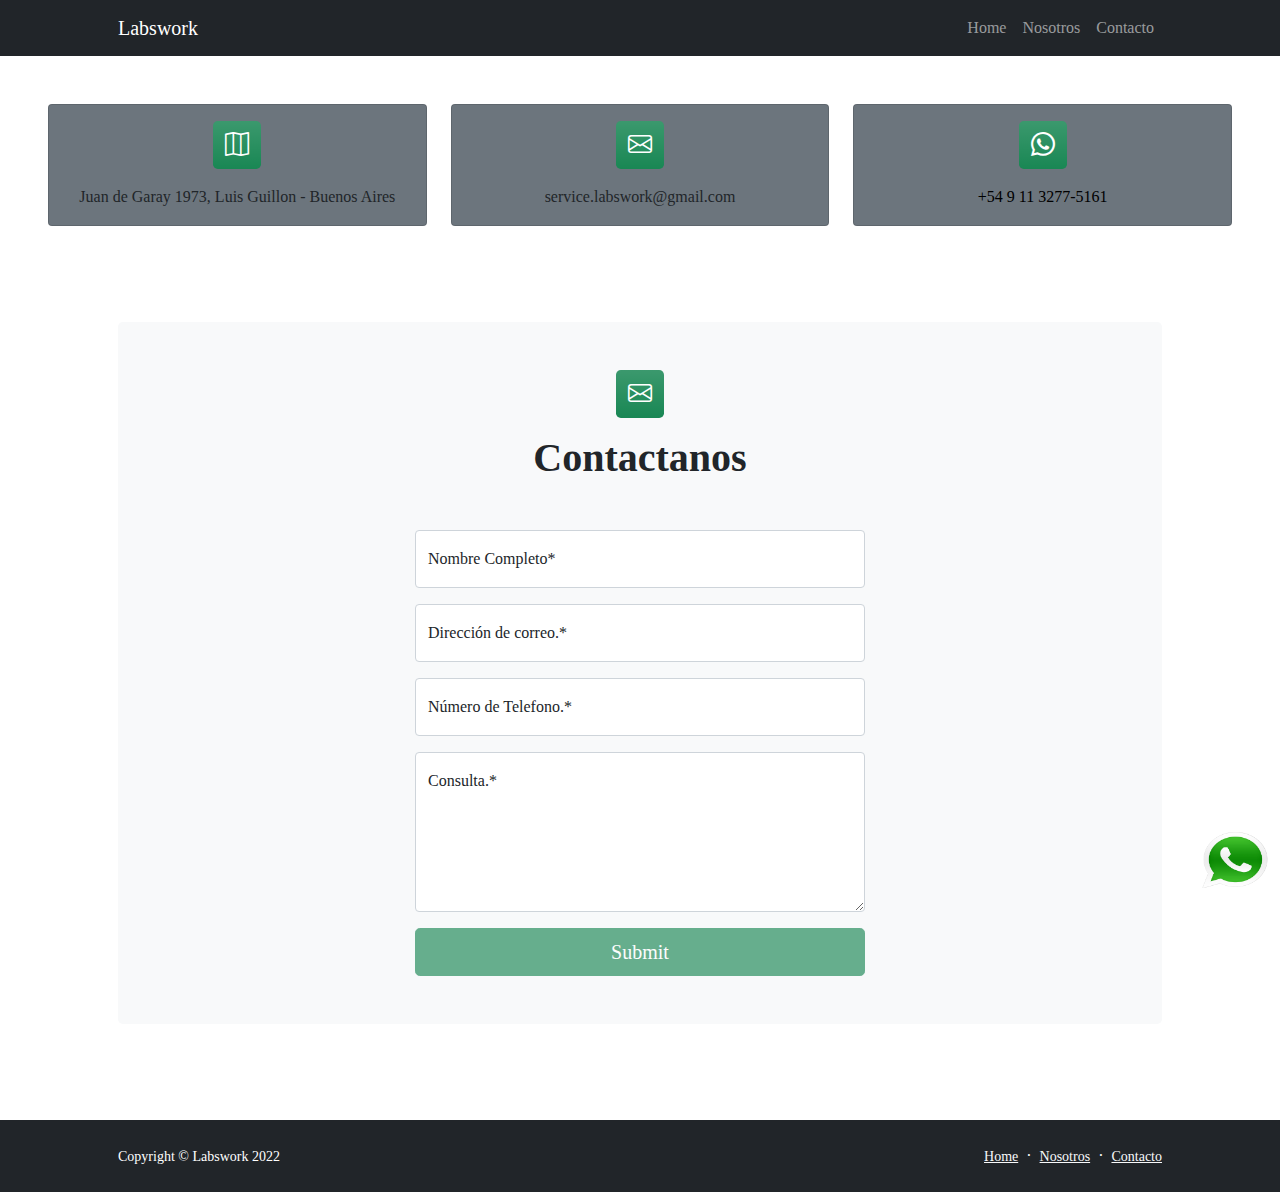
<file: proyecto1/pages/contacto.html>
<!DOCTYPE html>
<html lang="en">

<head>
    <meta charset="utf-8" />
    <meta name="viewport" content="width=device-width, initial-scale=1, shrink-to-fit=no" />
    <meta name="description" content />
    <meta name="author" content />
    
    <!-- SEO -->
    <title>Contacto</title>
    <meta name="description" content="Dedicados a la reparacion, restauracion y puesta en marcha de sus 
    equipos de laboratorio desde el 2016. ">
    <meta name="keywords" content="Servicio tecnico, Instrumental de laboratorio, Restauracion, Reparacion, Puesta en marca.">

    <!-- Logo -->
    <link rel="icon" type="image/x-icon" href="../Imgs/Logo.jpg" />

    <!-- Bootstrap icons-->
    <link href="https://cdn.jsdelivr.net/npm/bootstrap-icons@1.5.0/font/bootstrap-icons.css" rel="stylesheet" />

    <!-- Core theme CSS (includes Bootstrap)-->
    <link href="../css/styles.css" rel="stylesheet" />

    <!-- SASS/CSS  -->
    <link rel="stylesheet" href="../css/main.css">
</head>

<body class="d-flex flex-column font">

    <!-- Principal -->
    <main class="flex-shrink-0">

        <!-- Nav -->
        <nav class="navbar navbar-expand-lg navbar-dark bg-dark">
            <div class="container px-5">
                <a class="navbar-brand" href="../index.html">Labswork</a>
                <button class="navbar-toggler" type="button" data-bs-toggle="collapse"
                    data-bs-target="#navbarSupportedContent" aria-controls="navbarSupportedContent"
                    aria-expanded="false" aria-label="Toggle navigation"><span
                        class="navbar-toggler-icon"></span></button>
                <div class="collapse navbar-collapse" id="navbarSupportedContent">
                    <ul class="navbar-nav ms-auto mb-2 mb-lg-0">
                        <li class="nav-item"><a class="nav-link" href="../index.html">Home</a></li>
                        <li class="nav-item"><a class="nav-link" href="./sobreNosotros.html">Nosotros</a></li>
                        <li class="nav-item"><a class="nav-link" href="./contacto.html">Contacto</a></li>
                    </ul>
                </div>
            </div>
        </nav>

        <!-- Contenido -->

        <!-- Contactos -->
        <section class="m-5">
            <div class="row gap-personalizado">
                <div class="col-sm-4">
                    <div class="card bg-secondary">
                        <div class="card-body text-center">
                            <div class="feature bg-success bg-gradient text-white rounded-3 mb-3"><i
                                    class="bi bi-map"></i>
                            </div>
                            <p class="card-text">Juan de Garay 1973, Luis Guillon - Buenos Aires</p>
                        </div>
                    </div>
                </div>
                <div class="col-sm-4">
                    <div class="card bg-secondary">
                        <div class="card-body text-center">
                            <div class="feature bg-success bg-gradient text-white rounded-3 mb-3"><i
                                    class="bi bi-envelope"></i>
                            </div>
                            <p class="card-text">service.labswork@gmail.com</p>
                        </div>
                    </div>
                </div>
                <div class="col-sm-4">
                    <div class="card bg-secondary">
                        <div class="card-body text-center">
                            <div class="feature bg-success bg-gradient text-white rounded-3 mb-3"><i
                                    class="bi bi-whatsapp"></i>
                            </div>
                            <p class="card-text"><a href="https://wa.me/+5491132275161" class="linkWhatsapp"
                                    target="blank">+54 9 11 3277-5161</a></p>
                        </div>
                    </div>
                </div>
            </div>
        </section>

        <!-- Formulario de Contacto-->
        <section class="py-5">
            <div class="container px-5">
                <div class="bg-light rounded-3 py-5 px-4 px-md-5 mb-5">
                    <div class="text-center mb-5">
                        <div class="feature bg-success bg-gradient text-white rounded-3 mb-3"><i
                                class="bi bi-envelope"></i></div>
                        <h1 class="fw-bolder">Contactanos</h1>
                    </div>
                    <div class="row gx-5 justify-content-center">
                        <div class="col-lg-8 col-xl-6">
                            <form id="contactForm">
                                <!-- Input nombre-->
                                <div class="form-floating mb-3">
                                    <input class="form-control" id="name" type="text" placeholder="Enter your name..."
                                        data-sb-validations="required" />
                                    <label for="name">Nombre Completo*</label>
                                    <div class="invalid-feedback" data-sb-feedback="name:required">Ingrese su nombre.
                                    </div>
                                </div>
                                <!-- Input de Email-->
                                <div class="form-floating mb-3">
                                    <input class="form-control" id="email" type="email" placeholder="name@example.com"
                                        data-sb-validations="required,email" />
                                    <label for="email">Dirección de correo.*</label>
                                    <div class="invalid-feedback" data-sb-feedback="email:required"> Ingrese su mail.
                                    </div>
                                </div>
                                <!-- Input de Telefono-->
                                <div class="form-floating mb-3">
                                    <input class="form-control" id="phone" type="tel" placeholder="(123) 456-7890"
                                        data-sb-validations="required" />
                                    <label for="phone">Número de Telefono.*</label>
                                    <div class="invalid-feedback" data-sb-feedback="phone:required">
                                        Ingrese su numero de Telefono.
                                    </div>
                                </div>
                                <!-- Input comentario-->
                                <div class="form-floating mb-3">
                                    <textarea class="form-control" id="message" type="text"
                                        placeholder="Enter your message here..." style="height: 10rem"
                                        data-sb-validations="required"></textarea>
                                    <label for="message">Consulta.*</label>
                                    <div class="invalid-feedback" data-sb-feedback="message:required">
                                        Este campo no puede estar vacio.
                                    </div>
                                </div>
                                <!-- Submit Button-->
                                <div class="d-grid"><button class="btn btn-success btn-lg disabled" id="submitButton"
                                        type="submit">Submit</button></div>
                            </form>
                        </div>
                    </div>
                </div>
            </div>
        </section>

        <!-- Logo de WhatsApp -->
        <aside class="whatsapp">
            <div class="logoWhatsapp img-fluid">
                <a href="https://api.whatsapp.com/send/?phone=5491132275161&type=phone_number&app_absent=0"><img
                        src="../Imgs/WhatsApp-logo.png" alt="Logo de WhatsApp">
                </a>
            </div>
        </aside>

    </main>

    <!-- Footer-->
    <footer class="bg-dark py-4 mt-auto">
        <div class="container px-5">
            <div class="row align-items-center justify-content-between flex-column flex-sm-row">
                <div class="col-auto">
                    <div class="small m-0 text-white">Copyright &copy; Labswork 2022</div>
                </div>
                <div class="col-auto">
                    <a class="link-light small" href="../index.html">Home</a>
                    <span class="text-white mx-1">&middot;</span>
                    <a class="link-light small" href="./sobreNosotros.html">Nosotros</a>
                    <span class="text-white mx-1">&middot;</span>
                    <a class="link-light small" href="./contacto.html">Contacto</a>
                </div>
            </div>
        </div>
    </footer>

    <!-- Bootstrap Scripts-->
    <script src="https://cdn.jsdelivr.net/npm/bootstrap@5.1.3/dist/js/bootstrap.bundle.min.js"></script>
</body>

</html>
</file>
<file: proyecto1/css/main.css>
/* Reset CSS */
* {
  margin: 0;
  padding: 0;
  box-sizing: border-box;
}

/* CSS General */
.font {
  font-family: "Pacifico", cursive;
}

/* Logo WhatsApp */
.whatsapp .logoWhatsapp {
  position: fixed;
  right: 10px;
  bottom: 10px;
  z-index: 1;
}
.whatsapp .logoWhatsapp img {
  width: 70px;
  height: 60px;
}

/* Contacto */
.linkWhatsapp {
  text-decoration: none;
  color: black;
}/*# sourceMappingURL=main.css.map */
</file>
